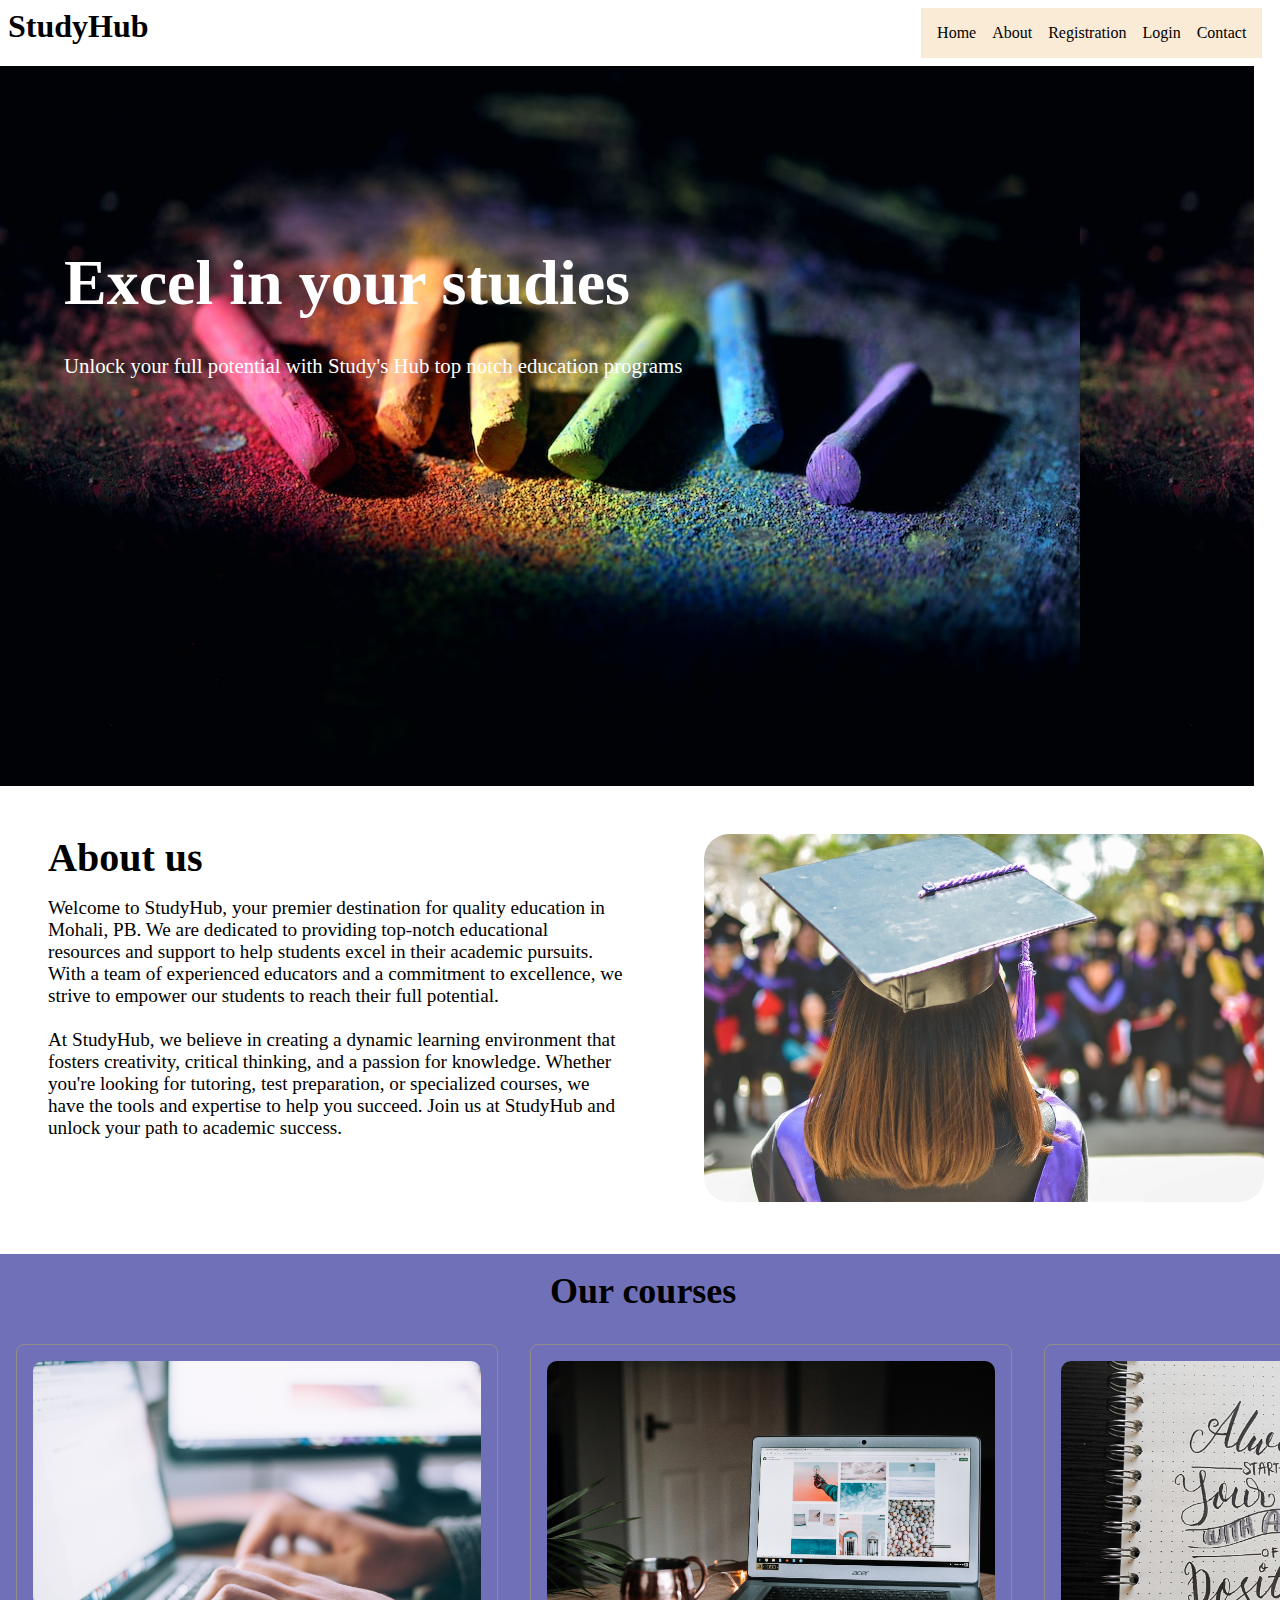
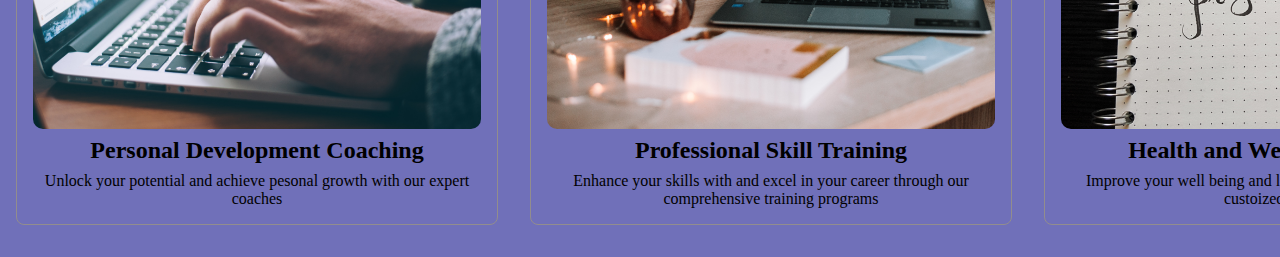
<file: index.html>
<!DOCTYPE html>
<html lang="en">
<head>
    <meta charset="UTF-8">
    <meta name="viewport" content="width=device-width, initial-scale=1.0">
    <title>Document</title>
    <link rel="stylesheet" href="style.css" />
</head>
<body>
    <div>
        <div class="nav">
            <h1>StudyHub</h1>
            <div class="nav-items">
                <a href="#">Home</a>
                <a href="about.html">About</a>
                <a href="registration.html">Registration</a>
                <a href="login.html">Login</a>
                <a href="contact.html">Contact</a>
            </div>
        
        </div>



        <div class="banner">
            <div class="banner-content">
                <h1 class="banner-header">Excel in your studies</h1>
                <p class="banner-content2">Unlock your full potential with Study's Hub top notch education programs</p>

            </div>
        </div>

        <div class="about">
            <div class="about-content">
                <h2 class="about-heading">About us</h2>
                <p>Welcome to StudyHub, your premier destination for quality education in Mohali, PB. We are dedicated to providing top-notch educational resources and support to help students excel in their academic pursuits. With a team of experienced educators and a commitment to excellence, we strive to empower our students to reach their full potential.<br><br>
                At StudyHub, we believe in creating a dynamic learning environment that fosters creativity, critical thinking, and a passion for knowledge. Whether you're looking for tutoring, test preparation, or specialized courses, we have the tools and expertise to help you succeed. Join us at StudyHub and unlock your path to academic success.</p>
            </div>
            <div class="about-image"><img class="about-image1" src="assets/about-img.jpg" alt=""></div>
        </div>

        <div class="course-heading"><h2>Our courses</h2></div>

        
        <div class="courses">
            <div class="img11">
                <img src="assets/img-1.jpg" alt="">
                <h2>Personal Development Coaching</h2>
                <p>Unlock your potential and achieve pesonal growth with our expert coaches</p>
            </div>
            <div class="img11">
                <img src="assets/img-2.jpg" alt="">
                <h2>Professional Skill Training</h2>
                <p>Enhance your skills with and excel in your career through our comprehensive training programs</p>
            </div>
            <div class="img11">
                <img src="assets/img-3.jpg" alt="">
                <h2>Health and Wellness Guidance</h2>
                <p>Improve your well being and live a healthier lifestyle with our custoized guidance</p>
            </div>
        </div>



    </div>
</body>
</html>
</file>
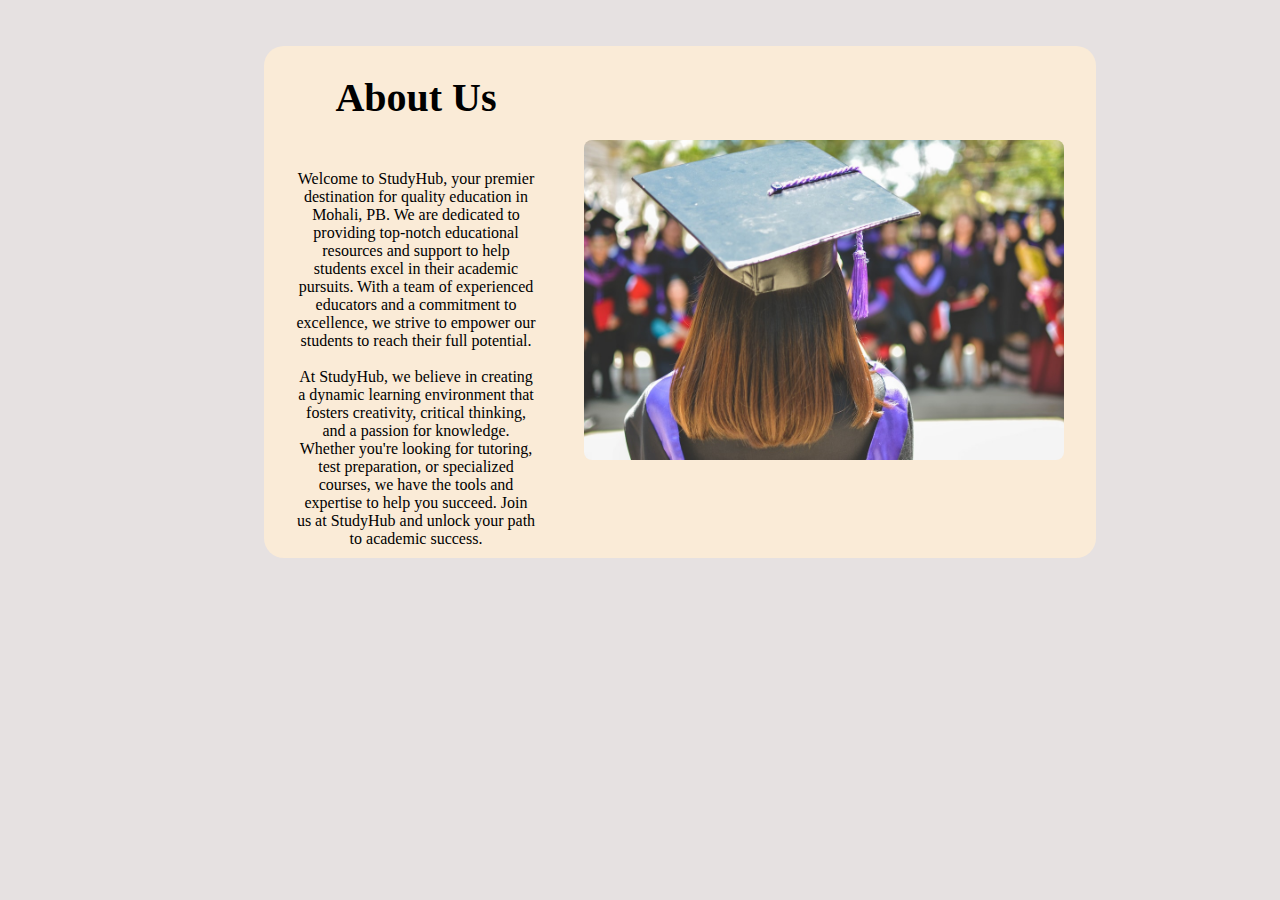
<file: about.html>
<!DOCTYPE html>
<html lang="en">
<head>
    <meta charset="UTF-8">
    <meta name="viewport" content="width=device-width, initial-scale=1.0">
    <title>Document</title>
    <link rel="stylesheet" href="about.css">
</head>
<body>
    
    <div class="about">
        <div class="about-1">
            <h2>About Us</h2>
            <P>Welcome to StudyHub, your premier destination for quality education in Mohali, PB. We are dedicated to providing top-notch educational resources and support to help students excel in their academic pursuits. With a team of experienced educators and a commitment to excellence, we strive to empower our students to reach their full potential.<br><br>
                At StudyHub, we believe in creating a dynamic learning environment that fosters creativity, critical thinking, and a passion for knowledge. Whether you're looking for tutoring, test preparation, or specialized courses, we have the tools and expertise to help you succeed. Join us at StudyHub and unlock your path to academic success.</P></div>
        <div><img src="assets/about-img.jpg" alt=""></div>
    </div>

</body>
</html>
</file>
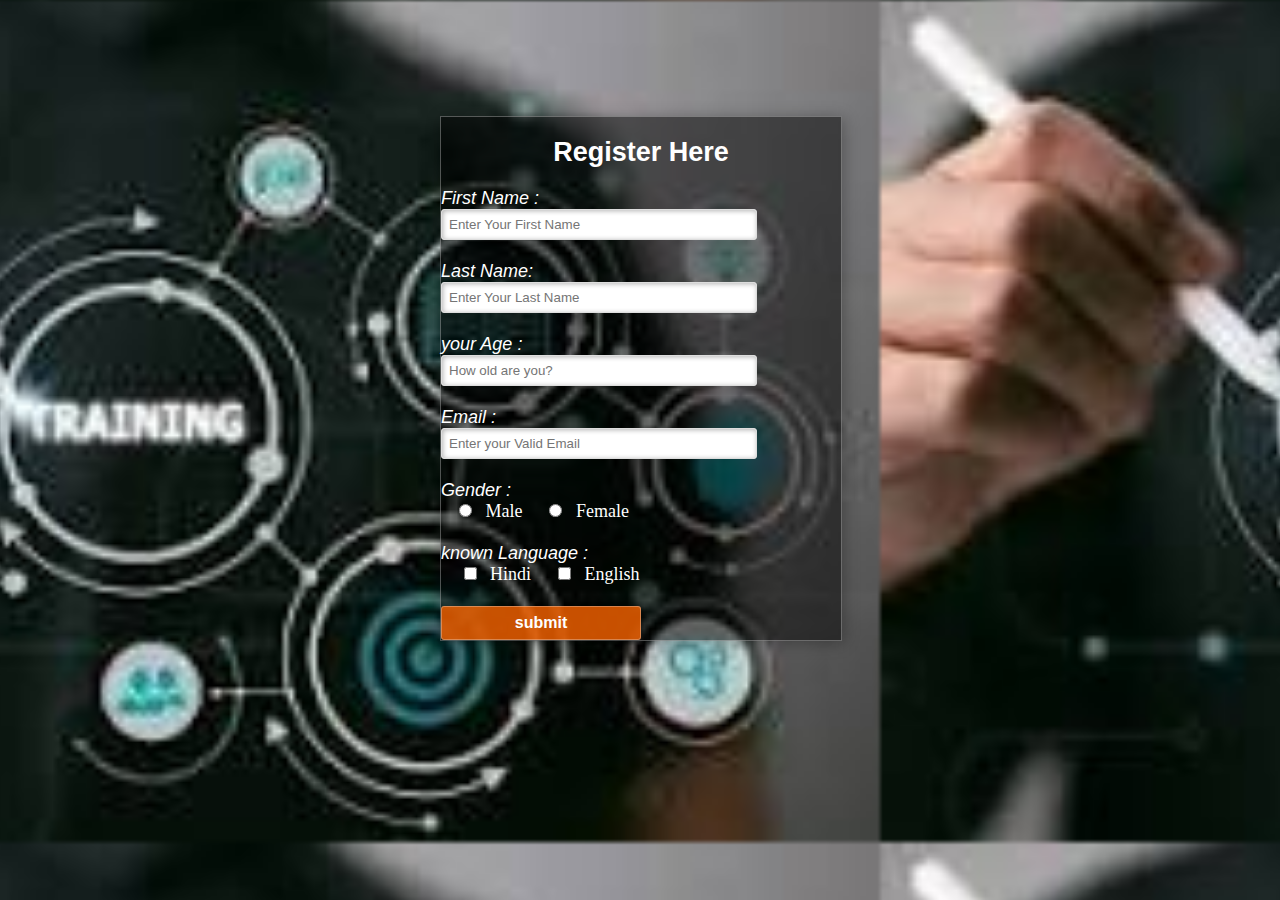
<file: registration.html>
<!DOCTYPE html>
<html lang="en">
<head>
    <meta charset="UTF-8">
    <meta name="viewport" content="width=device-width, initial-scale=1.0">
    <title>Registration</title>
    <link rel="stylesheet" href="registration.css">
</head>
<body>
    <div class="main">
    <div class="register">
        <h2>Register Here</h2>
        <from id="register" method="post">
            <label>First Name : </label>
            <br>
            <input type="text" name="fname"
            id="name" placeholder="Enter Your First Name">
            <br><br>
            <label>Last Name: </label>
            <br>
            <input type="text" name="lname"
            id="name" placeholder="Enter Your Last Name">
            <br><br>
            <label>your Age : </label>
            <br>
            <input type="number" name="Age"
            id="name" placeholder="How old are you?">
            <br><br>
            <label>Email : </label>
            <br>
            <input type="email" name="email"
            id="name" placeholder="Enter your Valid Email">
            <br><br>
            <label>Gender :</label>
            <br>
            &nbsp;&nbsp;&nbsp;
            <input type="radio" name="Gender"
            id="male" >
            &nbsp;
            <span id="male">Male</span>
            &nbsp;&nbsp;&nbsp;&nbsp;
            <input type="radio" name="gender"
            id="female" >
            &nbsp;
            <span id="female">Female</span>
            <br><br>
            <label>known Language : </label>
            <br>
            &nbsp;&nbsp;&nbsp;&nbsp;
            <input type="checkbox" name="lang"
            id="hindi" >
            &nbsp;
            <span id="hindi">Hindi</span>
            &nbsp;&nbsp;&nbsp;&nbsp;
            <input type="checkbox" name="lang"
            id="eng" >
            &nbsp;
            <span id="eng">English</span>
            <br><br>
            <input type="submit" value="submit" name="submit" id="submit">


        </from>
    </div>
    </div>
</body>
</html>
</file>
<file: style.css>
*{
    margin: 0;
    padding: 0;
}

body{
    width: 100%;
}



.nav{
    display: flex;
    justify-content: space-between;
    padding: .5rem;
    border-color: rgb(236, 226, 226);
    max-width: 98vw;

}

.nav-items{
    display: flex;
    gap: 1rem;
    background-color: antiquewhite;
    padding: 1rem;
    color: black;
}

a{
    text-decoration: none;
    color: black;
}

.nav-items a:hover{
    color: blue;
}

.course-heading{
    width: 98vw;
    background-color:  rgb(112, 112, 185);
    padding: 1rem 1rem 0rem 1rem;
    text-align: center;
    font-size: 1.5rem;
}


.banner{
    background: url(assets/banner.jpg);
    height: 80vh;
    color: white;
    width: 98vw;
}

.banner-content{
    z-index: 2;
    display: flex;
    color: white;
    flex-direction: column;
    row-gap: .1rem;
    align-items: left;
    
}

.banner-header{
    font-size: 4rem;
    position: relative;
    top: 20vh;
    left: 5vw;
}

.banner-content2{
    font-size: 1.3rem;
    width: 80vh;
    text-wrap: wrap;
    position: relative;
    top: 22vh;
    left: 5vw;

}

.about{
    display: flex;
    gap: 5rem;
    padding: 3rem;
    width: 95vw;

}

.banner-content{
    display: flex;
    gap: 1rem;
}

.about-content{
    display: flex;
    flex-direction: column;
    font-size: 1.2rem;
    gap: 1rem;
}

.about-content p{
    text-wrap: wrap;
    font-family: Calibri;
}

.about-heading{
    font-size: 2.5rem;
}

.about-image1{
    border-radius: 25px;
    width: 35rem;
    height: 23rem;
}


.courses{
    display: grid;
    gap: 2rem;
    width: 98vw;
    max-width: 98vw;
    padding: 2rem 1rem;
    margin: 0 auto;
    grid-template-columns: repeat(3,1fr);
    background-color: rgb(112, 112, 185);


}

.img11{

    display: flex;
    flex-direction: column;
    text-align: center;
    gap: .5rem;
    border: .5px solid rgb(146, 141, 141);
    border-radius: 8px;
    padding: 1rem;
}

.img11 img{
    width: 28rem;
    height: 23rem;
    border-radius: 10px;
    object-fit: cover;


}
</file>
<file: about.css>
body{
    background-color: rgb(230, 225, 225);
    padding: 3vw 20vw;
}
.about{
    background-color: antiquewhite;
    width: 60vw;
    height: 35vw;
    display: flex;
    padding: 2rem;
    justify-content: center;
    align-items: center;
    border-radius: 20px;
    gap: 3rem;

}

.about-1{
    display: flex;
    flex-direction: column;
}

img{
    width: 30rem;
    height: 20rem;
    border-radius: 8px;
}


h2{
    text-align: center;
    font-size: 2.5rem;
}


p{
    text-align: center;
}
</file>
<file: registration.css>
*{
    margin:0;
    padding: 0;
}
body{
    background: url("assets/danail.jpg");
    /* background-size: 280%; */
    background-position: -400px 0px;
    background-size: cover;
    
}
.main{
    padding: 1rem;
}
div.main{
    width: 400px;
    margin: 100px auto 0px auto;
}
h2{
    text-align: center;
    padding: 20px;
    font-family: sans-serif;
}
div.register{
    background-color: rgb(0,0,0,0.5);
    width: 100%;
    font-size: 18px;
    border: 1px solid rgba(255,255,255,0.3);
    box-shadow: 2px 2px 15px rgba(0,0,0,0.3);
    color: #fff;
}
form#register{
    margin: 40px;

}
label{
    font-family: sans-serif;
    font-size: 18px;
    font-style: italic;
}
input#name{
    width: 300px;
    border: 1px solid #ddd;
    border-radius: 3px;
    outline: 0;
    padding: 7px;
    background-color: #fff;
    box-shadow: inset 1px 1px 5px
    rgba(0,0,0,0.3);
}
input#submit{
    width: 200px;
    padding: 7px;
    font-size: 16px;
    font-family: sans-serif;
    font-weight: 600;
    border-radius: 3px;
    background-color: rgba(250, 100, 0, .8);
    color: #fff;
    cursor: pointer;
    border: 1px solid rgba(255, 255, 255, .3);
    box-shadow: 1px 1px 5px rgba(0, 0, 0, .3);

}
</file>
